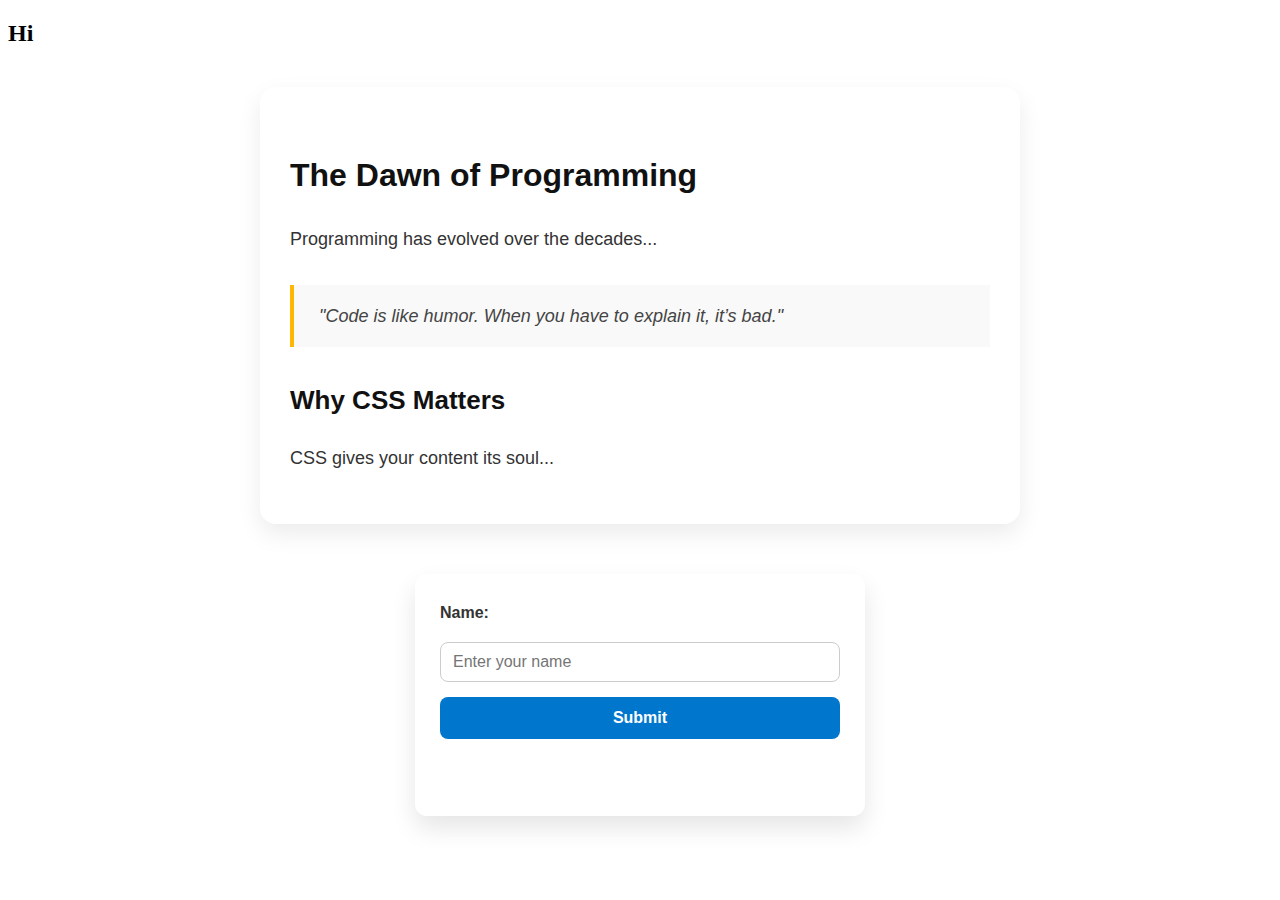
<file: index.html>
<!DOCTYPE html>
<html lang="en">
<head>
    <meta charset="UTF-8">
    <meta name="viewport" content="width=device-width, initial-scale=1.0">
    <link rel="stylesheet" href="style.css">
    
    <title>Document</title>
</head>
<body>
    <h2>Hi</h2>
    <article>
  <h1>The Dawn of Programming</h1>
  <p>Programming has evolved over the decades...</p>
  <blockquote>"Code is like humor. When you have to explain it, it’s bad."</blockquote>
  <h2>Why CSS Matters</h2>
  <p>CSS gives your content its soul...</p>
</article>

<form name="myForm"  onsubmit="return validateForm()" method="post">
  <label for="fname">Name:</label>
  <input type="text" name="fname" id="fname" placeholder="Enter your name">
  <input type="submit" value="Submit">
  <p id="demo"></p>
</form>

<script src="java.js"></script>
</body>
</html>
</file>
<file: style.css>
article {
  max-width: 700px;
  margin: 40px auto;
  padding: 30px;
  background-color: #ffffff;
  border-radius: 16px;
  box-shadow: 0 10px 25px rgba(0, 0, 0, 0.08);
  font-family: "Segoe UI", Roboto, sans-serif;
  color: #333;
  line-height: 1.8;
  font-size: 18px;
}

article h1,
article h2,
article h3 {
  font-weight: 600;
  color: #111;
  margin-top: 30px;
  margin-bottom: 15px;
}

article h1 {
  font-size: 32px;
}

article h2 {
  font-size: 26px;
}

article h3 {
  font-size: 22px;
}

article p {
  margin-bottom: 20px;
}

article a {
  color: #0077cc;
  text-decoration: none;
}

article a:hover {
  text-decoration: underline;
}

article blockquote {
  margin: 30px 0;
  padding: 15px 25px;
  background: #f9f9f9;
  border-left: 4px solid #ffb703;
  font-style: italic;
  color: #444;
}

article ul {
  padding-left: 20px;
  margin-bottom: 20px;
}

article ul li {
  margin-bottom: 10px;
}

form {
  max-width: 400px;
  margin: 50px auto;
  padding: 30px 25px;
  background: #ffffff;
  border-radius: 12px;
  box-shadow: 0 12px 25px rgba(0, 0, 0, 0.1);
  font-family: 'Segoe UI', sans-serif;
  display: flex;
  flex-direction: column;
  gap: 15px;
}

form label {
  font-weight: 600;
  margin-bottom: 5px;
  color: #333;
}

form input[type="text"] {
  padding: 10px 12px;
  border: 1px solid #ccc;
  border-radius: 8px;
  font-size: 16px;
  transition: 0.3s;
}

form input[type="text"]:focus {
  border-color: #0077cc;
  outline: none;
  box-shadow: 0 0 5px rgba(0, 119, 204, 0.3);
}

form input[type="submit"] {
  padding: 12px;
  background-color: #0077cc;
  color: white;
  border: none;
  border-radius: 8px;
  font-size: 16px;
  font-weight: bold;
  cursor: pointer;
  transition: background 0.3s ease;
}

form input[type="submit"]:hover {
  background-color: #005fa3;
}
</file>
